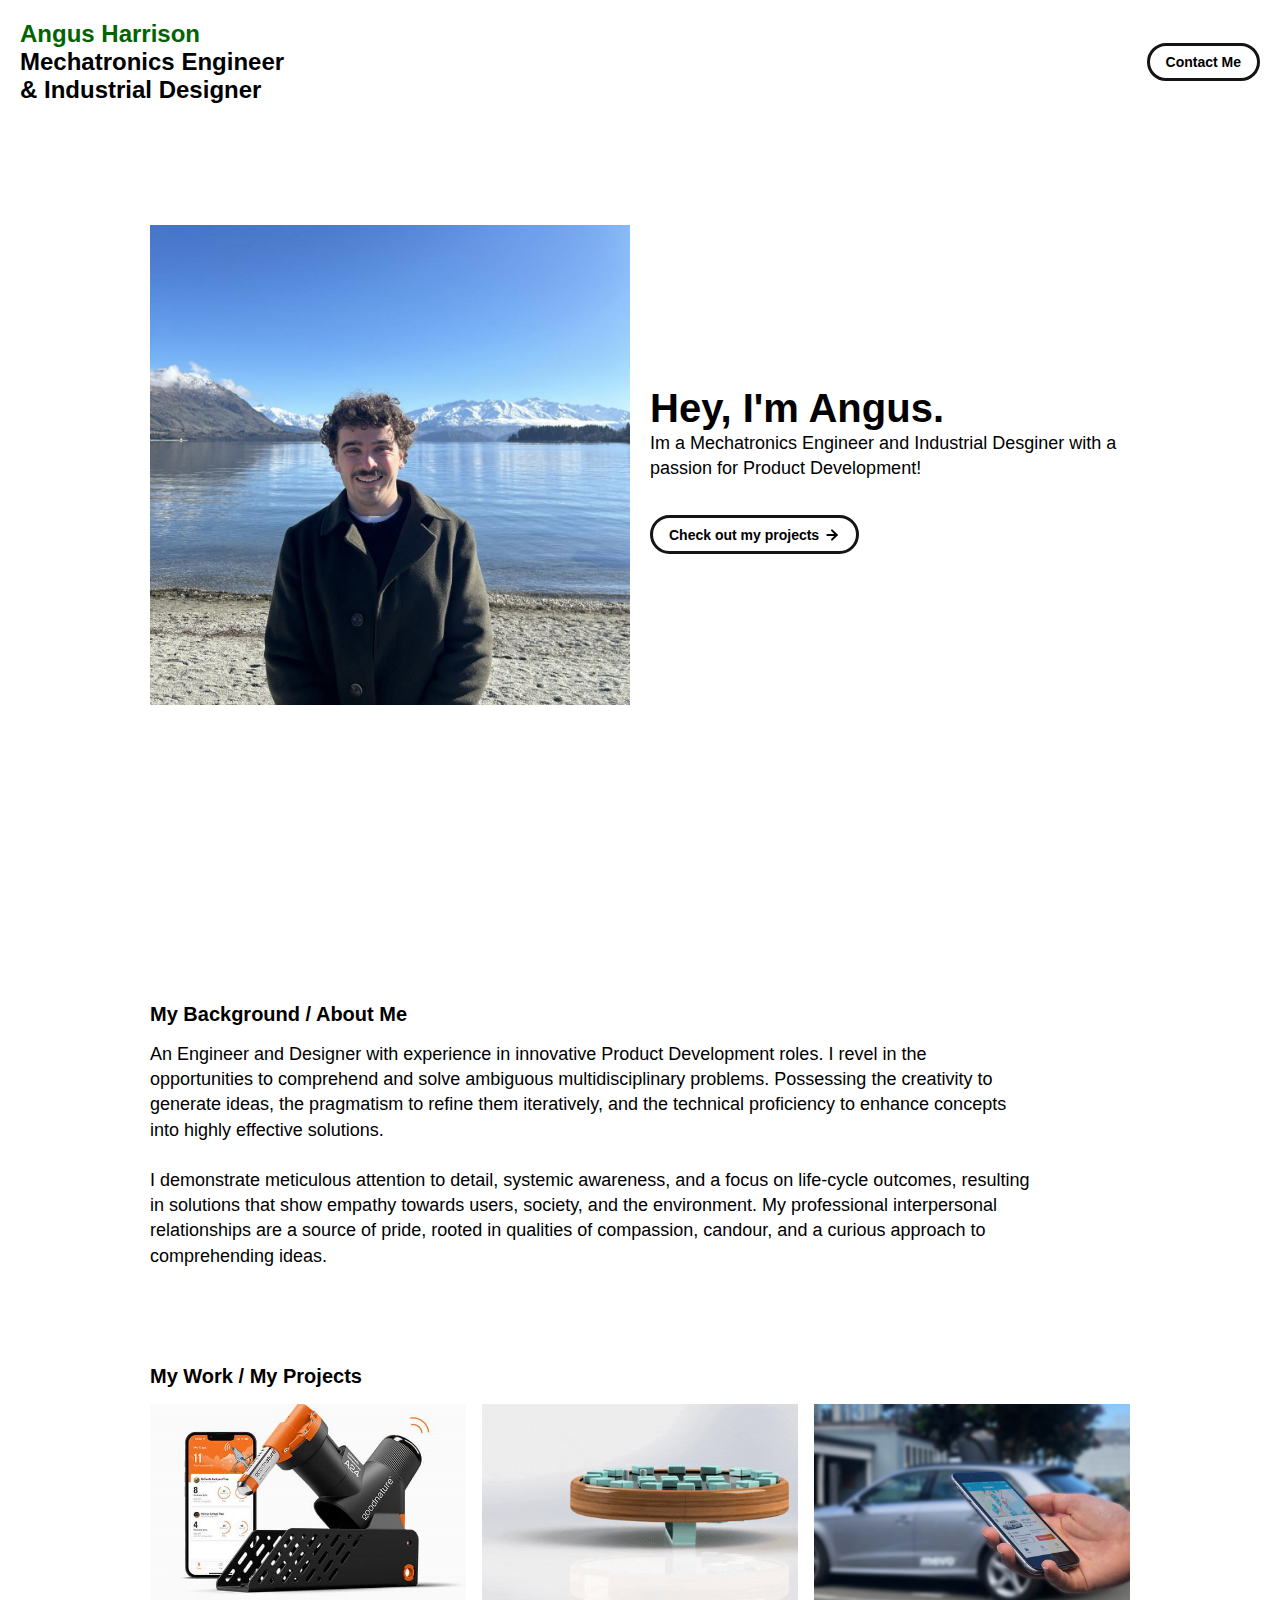
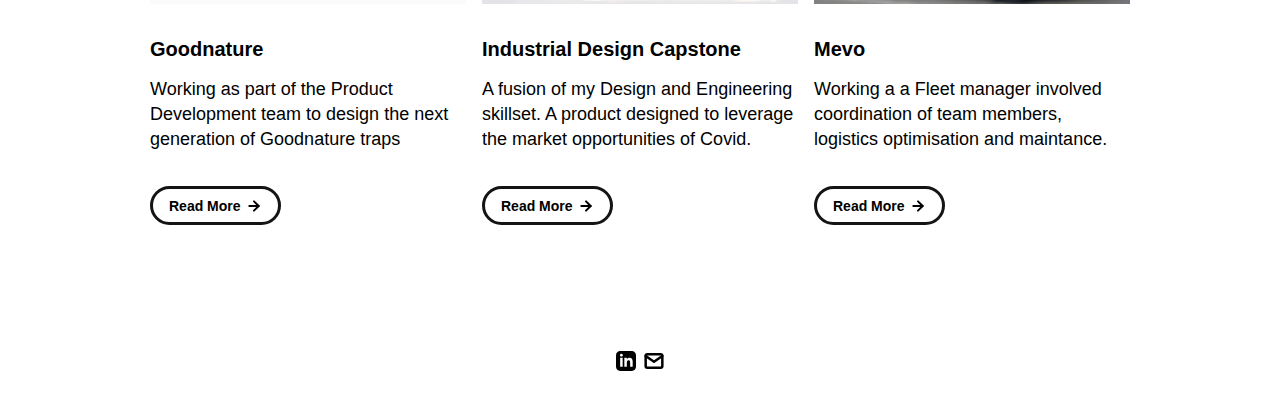
<file: index.html>
<!DOCTYPE html>
<html lang="en">
	<head>
		<meta charset="utf-8">

    <link rel="icon" href="./assets/images/favicon.jpg" />
		<title>Angus Harrisons Portfolio</title>
    <meta name="description" content="A portfolio of my work to date.">
    <meta name="viewport" content="width=device-width, initial-scale=1" />

		<link rel="stylesheet" href="./css/layout.css">
    <link rel="stylesheet" href="./css/typography.css">
    <link rel="stylesheet" href="./css/utilities.css">

		<script defer src="./js/script.js"></script>
	</head>
	<body>

    <!-- NAVBAR -->
    <div class="navbar">
      <a class="nav-title-link" href="./index.html">
        <span class="nav-title2"><div> Angus Harrison </div></span>
        <span class="nav-title">Mechatronics Engineer <div>& Industrial Designer</div></span>
        <a class="button" href="mailto:angusharrison1@gmail.com">
          <span class="button-text">Contact Me</span>
        </a>
      </a>
    </div>

    <!-- MAIN PAGE CONTENT -->
    <div id="main-content">

      <!-- PORTFOLIO HEADER -->
      <div id="portfolio-header">
        <div id="portfolio-header-image-container">

          <img src="./assets/images/dp_4.jpg" class="portfolio-header-image">
          <a class="no-underline" target="_blank" href="">
            <!-- <span class="image-caption">Grad Photo</span> -->
          </a>
        </div>

        <div id="portfolio-header-text-container">
            <div class="header-text">
              <span class="main-title">Hey, I'm Angus.</span>
              <div class="body-text">Im a Mechatronics Engineer and Industrial Desginer with a passion for Product Development! </div>
            </div>
            <a class="button" id="my-work-link">
              <span class="button-text">Check out my projects</span> 
              <image src="./assets/icons/arrow-right.svg" class="right-arrow-icon"/>
            </a>
        </div>
      </div>

      <!-- ABOUT SECTION -->
      <div></div>
      <div></div>
      <div id="about-section">
        <span class="subheader-text">My Background / About Me</span>
        <div class="about-section-content">
          <div class="body-text">An Engineer and Designer with experience in innovative Product Development roles. I revel in the opportunities to comprehend and solve ambiguous multidisciplinary problems. Possessing the creativity to generate ideas, the pragmatism to refine them iteratively, and the technical proficiency to enhance concepts into highly effective solutions.
             <br>
            <br>
            I demonstrate meticulous attention to detail, systemic awareness, and a focus on life-cycle outcomes, resulting in solutions that show empathy towards users, society, and the environment. My professional interpersonal relationships are a source of pride, rooted in qualities of compassion, candour, and a curious approach to comprehending ideas. 
          </div>
        </div>
      </div>
 
      <!-- PROJECTS / MY WORK SECTION -->
      <div id="my-work-section">
        <span class="subheader-text">My Work / My Projects</span>

        <div class="projects-container">
          <div class="project-card">
            <img src="./assets/images/A24.jpg" class="project-image">
            <div class="project-card-text-container">
              <div class="subheader-text project-title">Goodnature</div>
              <div class="body-text project-card-text">Working as part of the Product Development team to design the next generation of Goodnature traps</div>
            </div>
            <a class="button" href="./project-pages/goodnature.html">
              <span class="button-text">Read More</span>
              <image src="./assets/icons/arrow-right.svg" class="right-arrow-icon"/>
            </a>
          </div>
          <div class="project-card">
            <img src="./assets/images/delta_rotate.gif" class="project-image">
            
            <div class="project-card-text-container">
              <div class="subheader-text project-title">Industrial Design Capstone</div>
              <div class="body-text project-card-text">A fusion of my Design and Engineering skillset. A product designed to leverage the market opportunities of Covid.</div>
            </div>
            <a class="button" href="./project-pages/INDN.html">
              <span class="button-text">Read More</span>
              <image src="./assets/icons/arrow-right.svg" class="right-arrow-icon"/>
            </a>
          </div>
          <div class="project-card">
            <img src="./assets/images/mevo.jpg" class="project-image">
            <div class="project-card-text-container">
              <div class="subheader-text project-title">Mevo</div>
              <div class="body-text project-card-text">Working a a Fleet manager involved coordination of team members, logistics optimisation and maintance.</div>
            </div>
            <a class="button" href="./project-pages/mevo.html">
              <span class="button-text">Read More</span>
              <image src="./assets/icons/arrow-right.svg" class="right-arrow-icon"/>
            </a>
          </div>
        
        </div>
      </div>
  
    <!-- FOOTER -->
    <div id="footer">
      <a class="icon-link" target="_blank" href="https://www.linkedin.com/in/angus-harrison-401955207/">
        <image src="./assets/icons/linkedin.svg" class="footer-icon"/>
      </a>
      <a class="icon-link" href="mailto:angusharrison1@gmail.com">
        <image src="./assets/icons/mail.svg" class="footer-icon"/>
      </a>
    </div>
	</body>
</html>
</file>
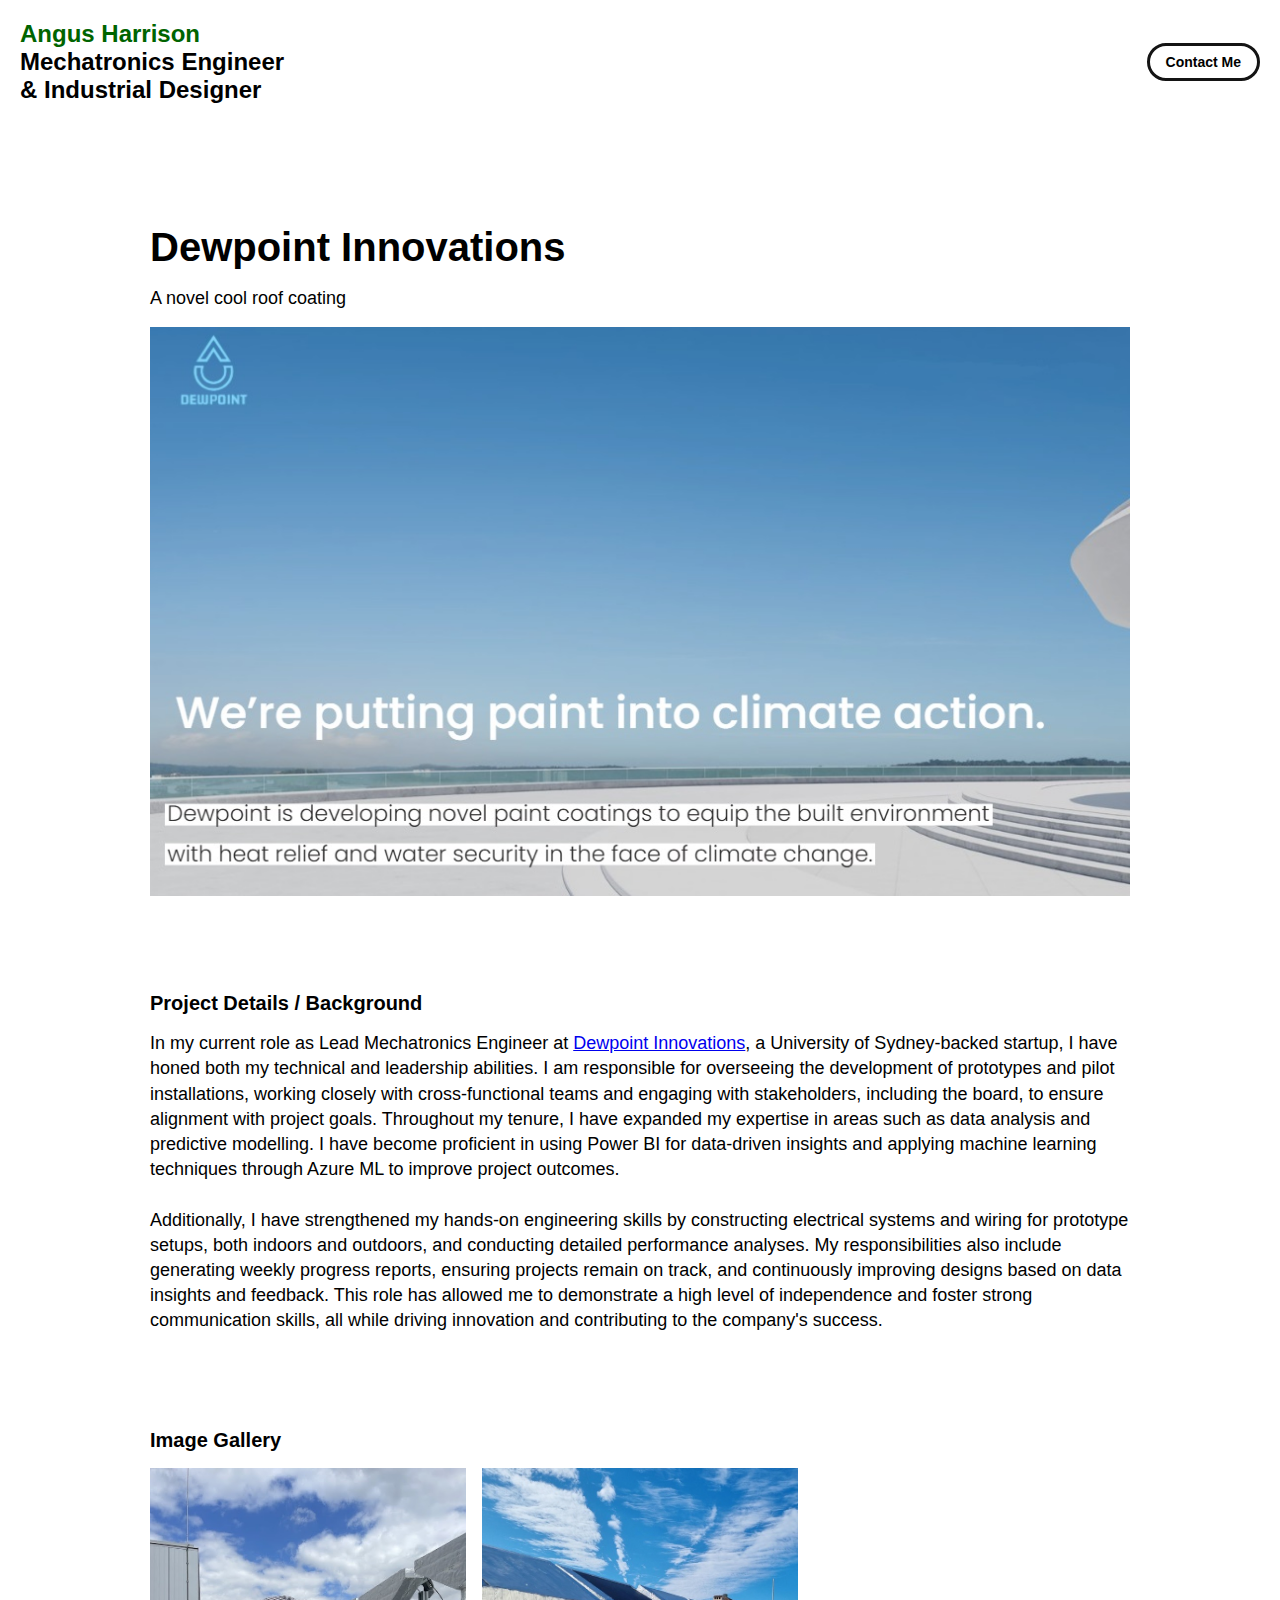
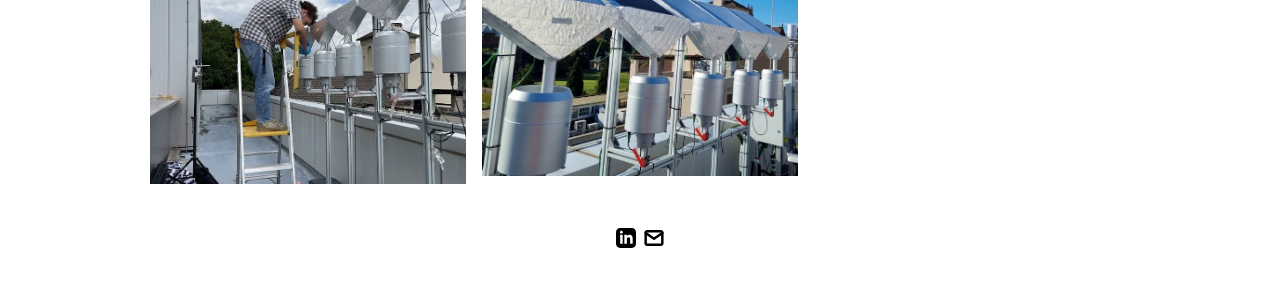
<file: project-pages/Dewpoint.html>
<!DOCTYPE html>
<html lang="en">
	<head>
		<meta charset="utf-8">

     <link rel="icon" href="../assets/images/favicon.jpg" />
     <title>Angus Harrisons Portfolio</title>
    <meta name="description" content="A portfolio of my work to date.">
    <meta name="viewport" content="width=device-width, initial-scale=1" />

		<link rel="stylesheet" href="../css/layout.css">
    <link rel="stylesheet" href="../css/typography.css">
    <link rel="stylesheet" href="../css/utilities.css">

		<script defer src="../js/script.js"></script>
	</head>
	<body>
    <!-- NAVBAR -->
    <div class="navbar">
      <a class="nav-title-link" href="../index.html">
        <span class="nav-title2"><div> Angus Harrison </div></span>
        <span class="nav-title">Mechatronics Engineer <div>& Industrial Designer</div></span>
        <a class="button" href="mailto:angusharrison1@gmail.com">
          <span class="button-text">Contact Me</span>
        </a>
      </a>
    </div>

    <!-- MAIN PAGE CONTENT -->
    <div id="main-content">

      <!-- PROJECT HEADER -->
      <div id="project-header">

        <div class="main-title">Dewpoint Innovations</div>
        <div class="body-text">A novel cool roof coating</div>
        <image class="project-header-image" src="../assets/images/dp_5.jpg">
      </div>

      <!-- PROJECT DETAILS -->
      <div id="project-details">
        <div class="subheader-text">Project Details / Background</div>
        <div class="project-details-content">
          <div class="body-text">
            In my current role as Lead Mechatronics Engineer at <a href="https://www.dewpointinnov.com/">Dewpoint Innovations</a>, a University of Sydney-backed startup, I have honed both my technical and leadership abilities. I am responsible for overseeing the development of prototypes and pilot installations, working closely with cross-functional teams and engaging with stakeholders, including the board, to ensure alignment with project goals.
Throughout my tenure, I have expanded my expertise in areas such as data analysis and predictive modelling. I have become proficient in using Power BI for data-driven insights and applying machine learning techniques through Azure ML to improve project outcomes. 
<br><br>
Additionally, I have strengthened my hands-on engineering skills by constructing electrical systems and wiring for prototype setups, both indoors and outdoors, and conducting detailed performance analyses.
My responsibilities also include generating weekly progress reports, ensuring projects remain on track, and continuously improving designs based on data insights and feedback. This role has allowed me to demonstrate a high level of independence and foster strong communication skills, all while driving innovation and contributing to the company's success. 

            </div>
        </div>
      </div>

      <!-- IMAGE GALLERY -->
      <div id="project-gallery">

        <div class="subheader-text">Image Gallery</div>
        <div class="project-gallery-content">

            <div class="gallery-image-container third-width">
              <img src="../assets/images/dp_3.jpg" class="gallery-image">
              <span class="image-caption"></span>
            </div>
            <div class="gallery-image-container third-width">
              <img src="../assets/images/dp_rig.png" class="gallery-image">
              <span class="image-caption"></span>
            </div>
            </div>
        </div>
      </div>
    </div>

    <!-- FOOTER -->
    <div id="footer">
      <a class="icon-link" target="_blank" href="https://www.linkedin.com/in/angus-harrison-401955207/">
        <image src="../assets/icons/linkedin.svg" class="footer-icon"/>
      </a>
      <a class="icon-link" href="mailto:angusharrison1@gmail.com">
        <image src="../assets/icons/mail.svg" class="footer-icon"/>
      </a>
    </div>

	</body>
</html>
</file>
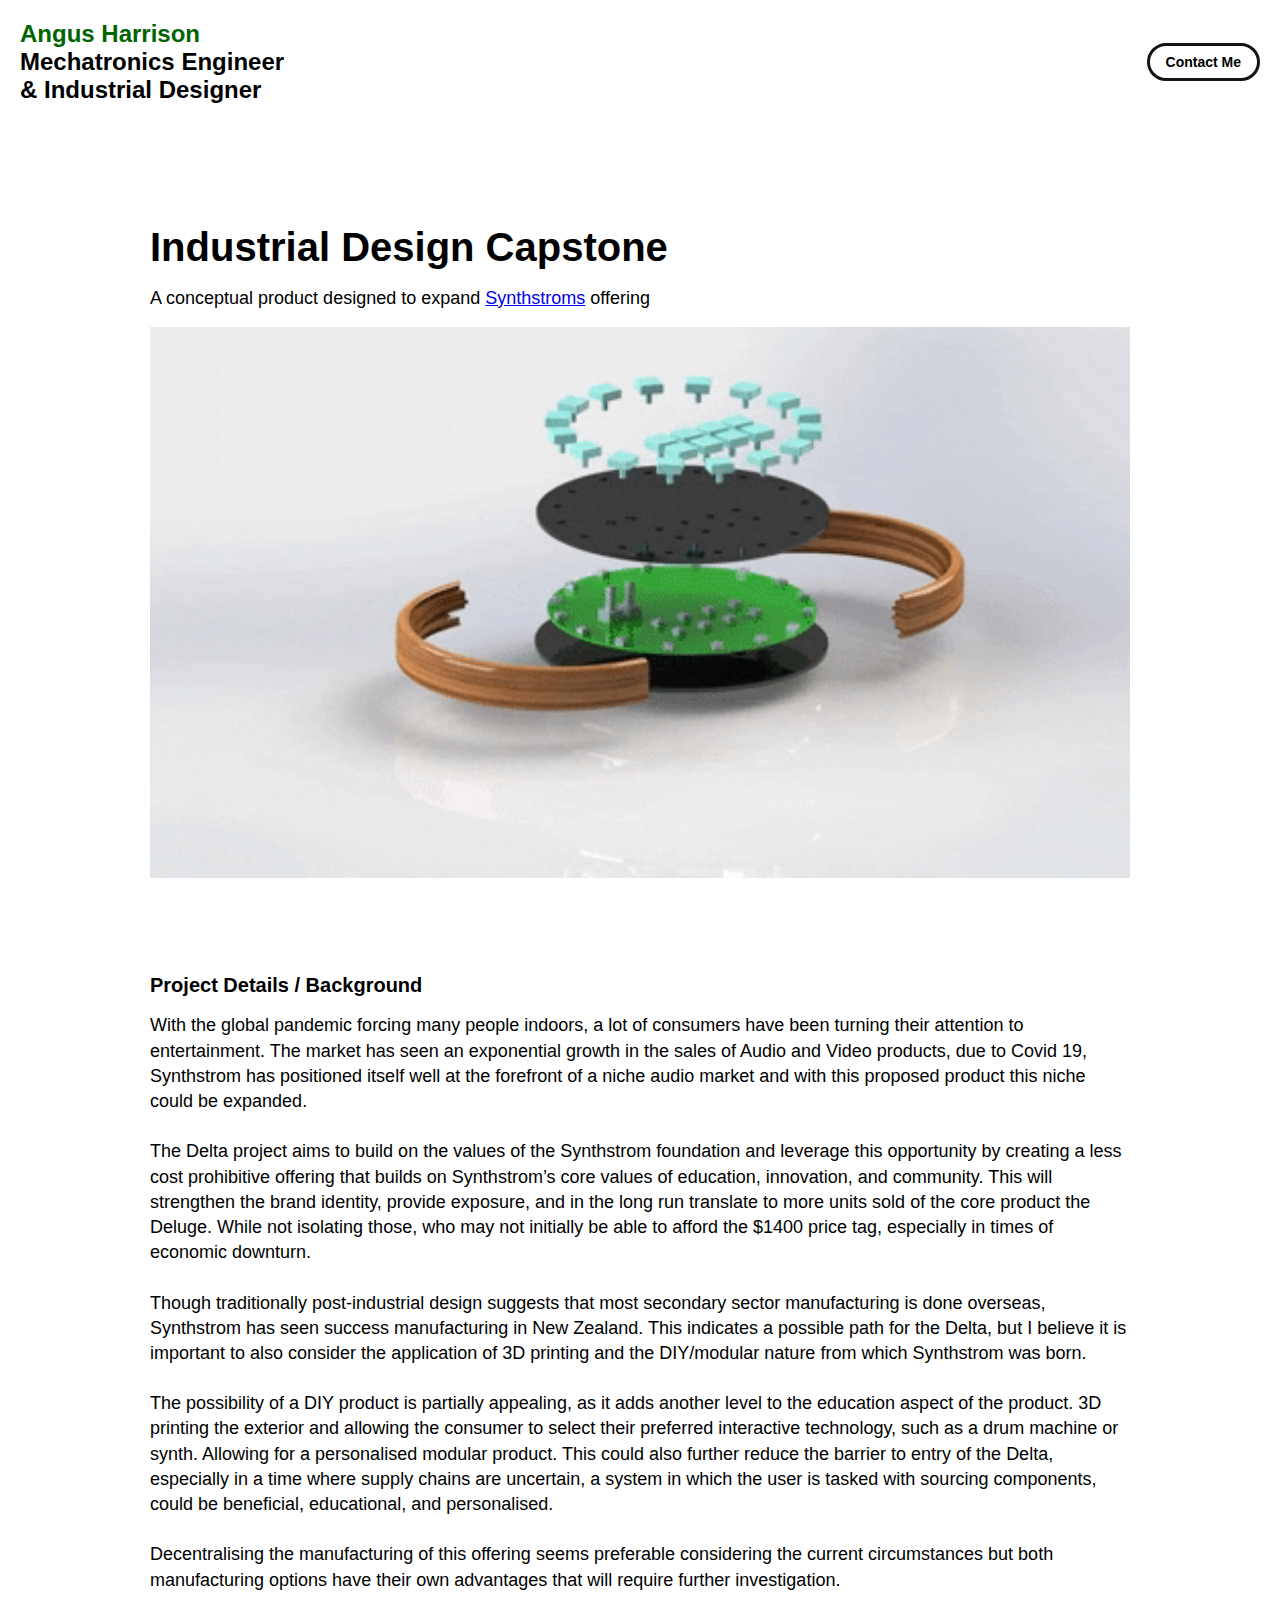
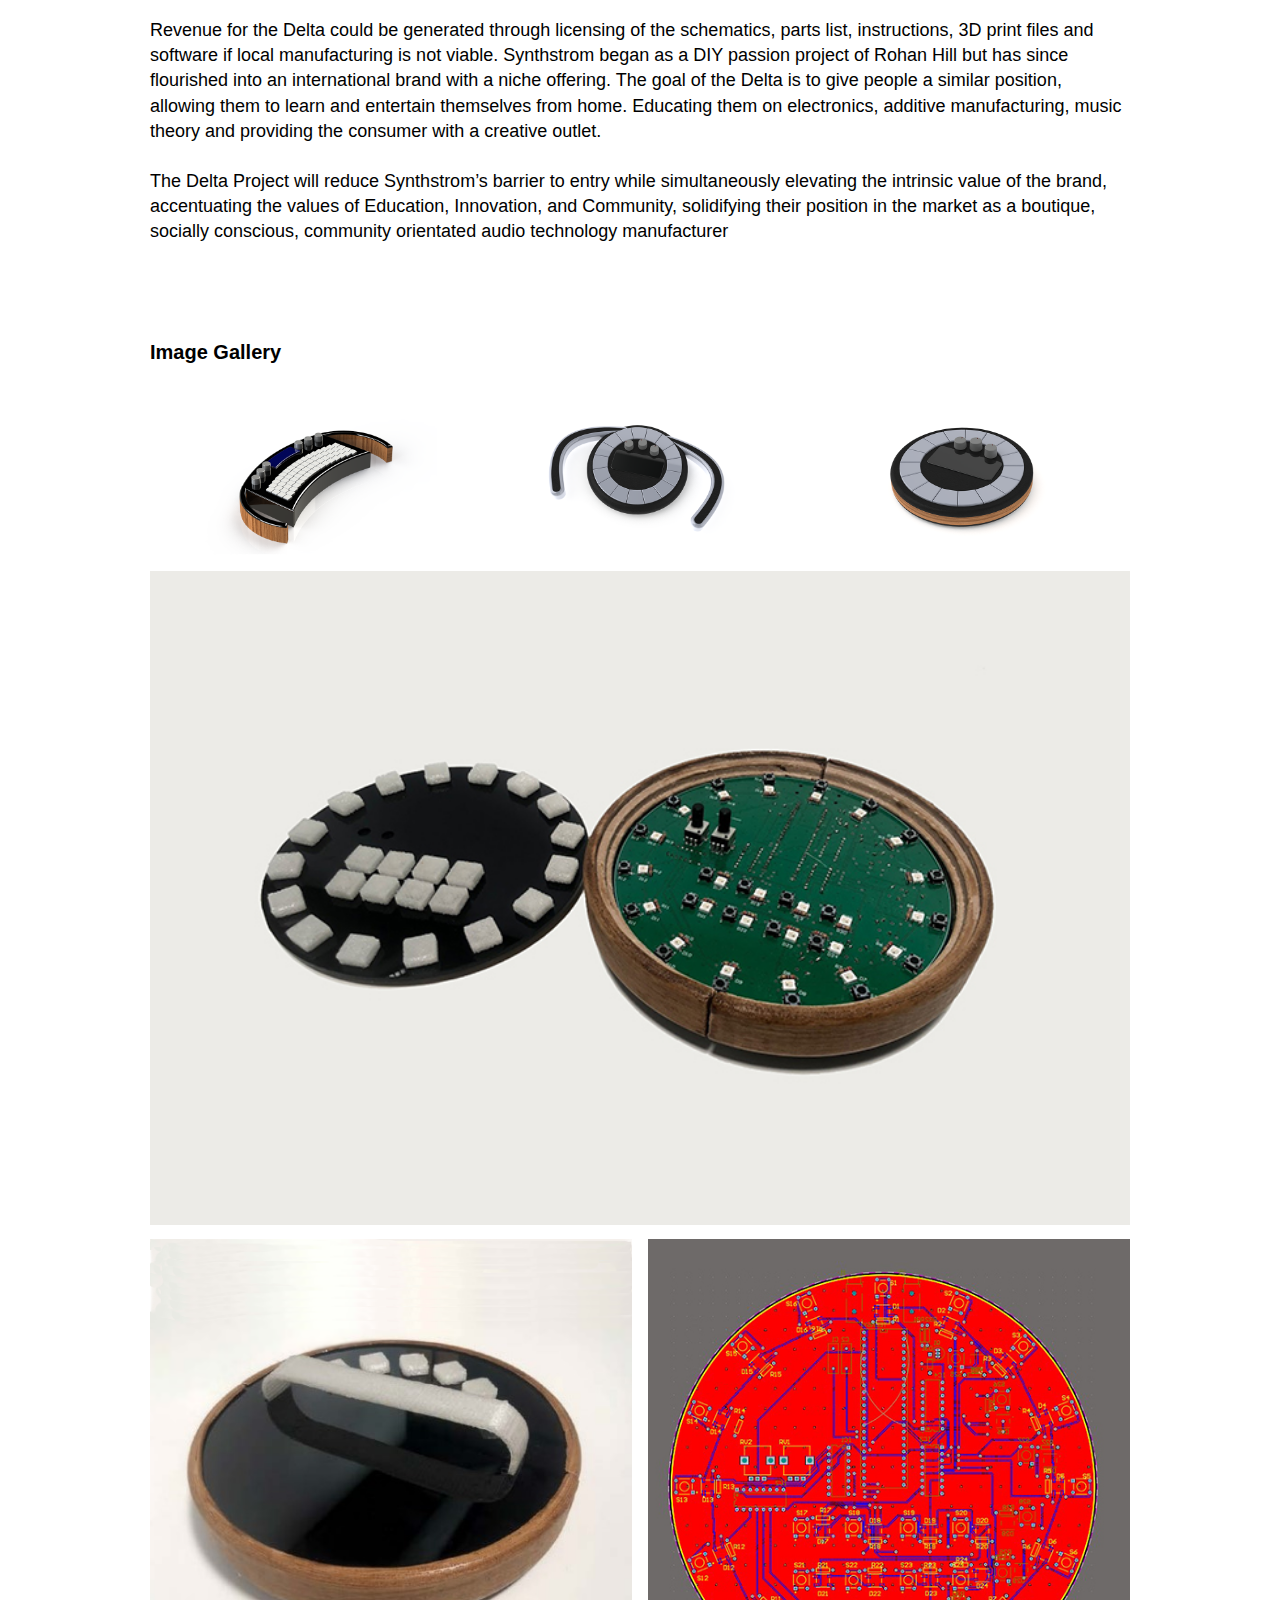
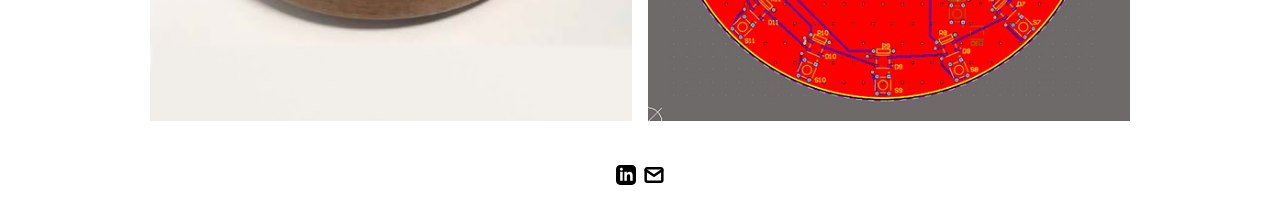
<file: project-pages/INDN.html>
<!DOCTYPE html>
<html lang="en">
	<head>
		<meta charset="utf-8">

     <link rel="icon" href="../assets/images/favicon.jpg" />
     <title>Angus Harrisons Portfolio</title>
    <meta name="description" content="A portfolio of my work to date.">
    <meta name="viewport" content="width=device-width, initial-scale=1" />

		<link rel="stylesheet" href="../css/layout.css">
    <link rel="stylesheet" href="../css/typography.css">
    <link rel="stylesheet" href="../css/utilities.css">

		<script defer src="../js/script.js"></script>
	</head>
	<body>
    <!-- NAVBAR -->
    <div class="navbar">
      <a class="nav-title-link" href="../index.html">
        <span class="nav-title2"><div> Angus Harrison </div></span>
        <span class="nav-title">Mechatronics Engineer <div>& Industrial Designer</div></span>
        <a class="button" href="mailto:angusharrison1@gmail.com">
          <span class="button-text">Contact Me</span>
        </a>
      </a>
    </div>

    <!-- MAIN PAGE CONTENT -->
    <div id="main-content">

      <!-- PROJECT HEADER -->
      <div id="project-header">

        <div class="main-title">Industrial Design Capstone</div>
        <div class="body-text">A conceptual product designed to expand <a href="https://synthstrom.com/product/deluge/">Synthstroms</a> offering</div>
        <image class="project-header-image" src="../assets/images/delta.gif">
      </div>

      <!-- PROJECT DETAILS -->
      <div id="project-details">
        <div class="subheader-text">Project Details / Background</div>
        <div class="project-details-content">
          <div class="body-text">With the global pandemic forcing many people indoors, a lot of consumers have been turning their attention to entertainment. The market has seen an exponential growth in the sales of Audio and Video products, due to Covid 19,  Synthstrom has positioned itself well at the forefront of a niche audio market and with this proposed product this niche could be expanded. <br><br>
            The Delta project aims to build on the values of the Synthstrom foundation and leverage this opportunity by creating a less cost prohibitive offering that builds on Synthstrom’s core values of education, innovation, and community. This will strengthen the brand identity, provide exposure, and in the long run translate to more units sold of the core product the Deluge. While not isolating those, who may not initially be able to afford the $1400 price tag, especially in times of economic downturn. <br><br>
            Though traditionally post-industrial design suggests that most secondary sector manufacturing is done overseas, Synthstrom has seen success manufacturing in New Zealand. This indicates a possible path for the Delta, but I believe it is important to also consider the application of 3D printing and the DIY/modular nature from which Synthstrom was born. <br><br>
            The possibility of a DIY product is partially appealing, as it adds another level to the education aspect of the product. 3D printing the exterior and allowing the consumer to select their preferred interactive technology, such as a drum machine or synth. Allowing for a personalised modular product. This could also further reduce the barrier to entry of the Delta, especially in a time where supply chains are uncertain, a system in which the user is tasked with sourcing components, could be beneficial, educational, and personalised. <br><br>
            Decentralising the manufacturing of this offering seems preferable considering the current circumstances but both manufacturing options have their own advantages that will require further investigation. <br><br>
            Revenue for the Delta could be generated through licensing of the schematics, parts list, instructions, 3D print files and software if local manufacturing is not viable.
             Synthstrom began as a DIY passion project of Rohan Hill but has since flourished into an international brand with a niche offering. The goal of the Delta is to give people a similar position, allowing them to learn and entertain themselves from home. Educating them on electronics, additive manufacturing, music theory and providing the consumer with a creative outlet. <br><br>
             The Delta Project will reduce Synthstrom’s barrier to entry while simultaneously elevating the intrinsic value of the brand, accentuating the values of Education, Innovation, and Community, solidifying their position in the market as a boutique, socially conscious, community orientated audio technology manufacturer
            </div>
        </div>
      </div>

      <!-- IMAGE GALLERY -->
      <div id="project-gallery">

        <div class="subheader-text">Image Gallery</div>
        <div class="project-gallery-content">

            <div class="gallery-image-container third-width">
              <img src="../assets/images/concept1.png" class="gallery-image">
              <span class="image-caption"></span>
            </div>
            <div class="gallery-image-container third-width">
              <img src="../assets/images/concept2.png" class="gallery-image">
              <span class="image-caption"></span>
            </div>
            <div class="gallery-image-container third-width">
              <img src="../assets/images/concept3.png" class="gallery-image">
              <span class="image-caption"></span>
            </div>
          
            <div class="gallery-image-container">
              <img src="../assets/images/open.jpg" class="gallery-image">
              <span class="image-caption"></span>
            </div>
            <div class="gallery-image-container half-width">
              <img src="../assets/images/back.png" class="gallery-image">
              <span class="image-caption"></span>
            </div>
            
            <div class="gallery-image-container half-width">
              <img src="../assets/images/pcb.jpg" class="gallery-image">
              <span class="image-caption"></span>
            </div>
        </div>
      </div>
    </div>

    <!-- FOOTER -->
    <div id="footer">
      <a class="icon-link" target="_blank" href="https://www.linkedin.com/in/angus-harrison-401955207/">
        <image src="../assets/icons/linkedin.svg" class="footer-icon"/>
      </a>
      <a class="icon-link" href="mailto:angusharrison1@gmail.com">
        <image src="../assets/icons/mail.svg" class="footer-icon"/>
      </a>
    </div>

	</body>
</html>
</file>
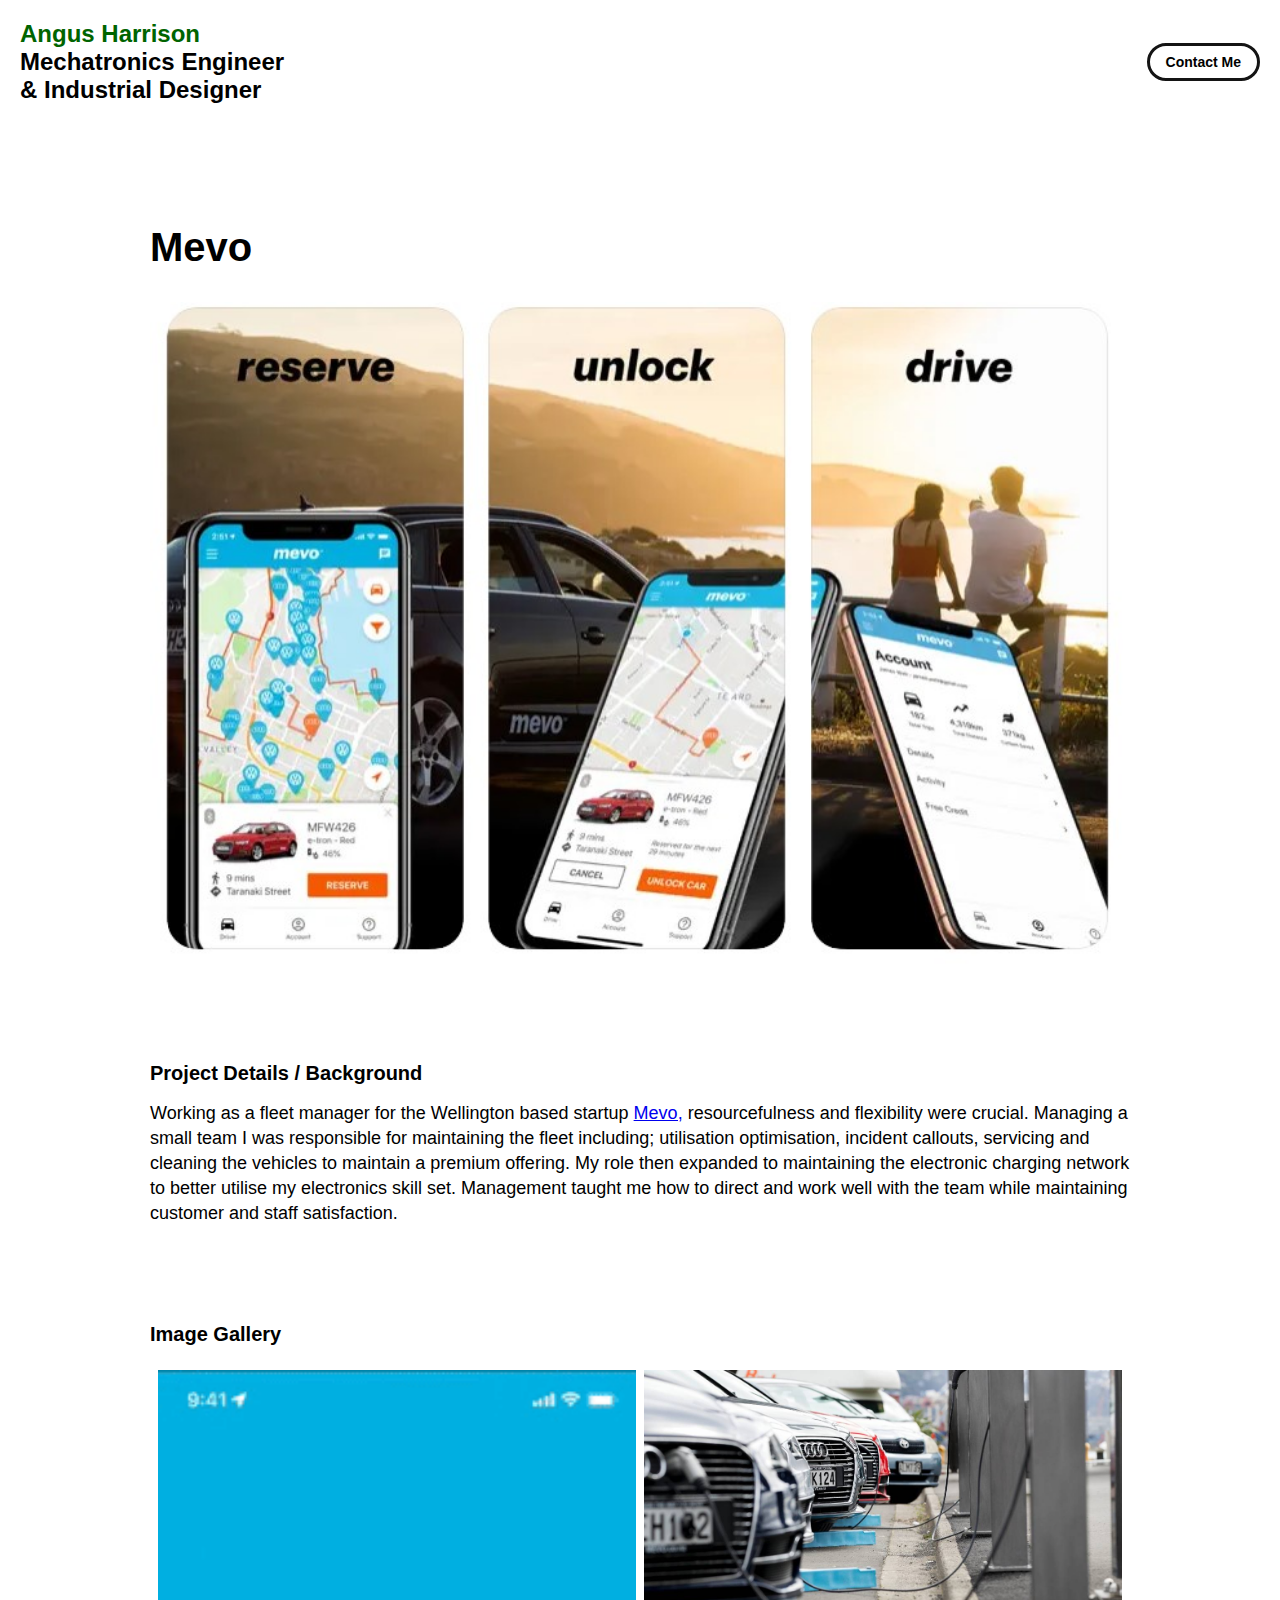
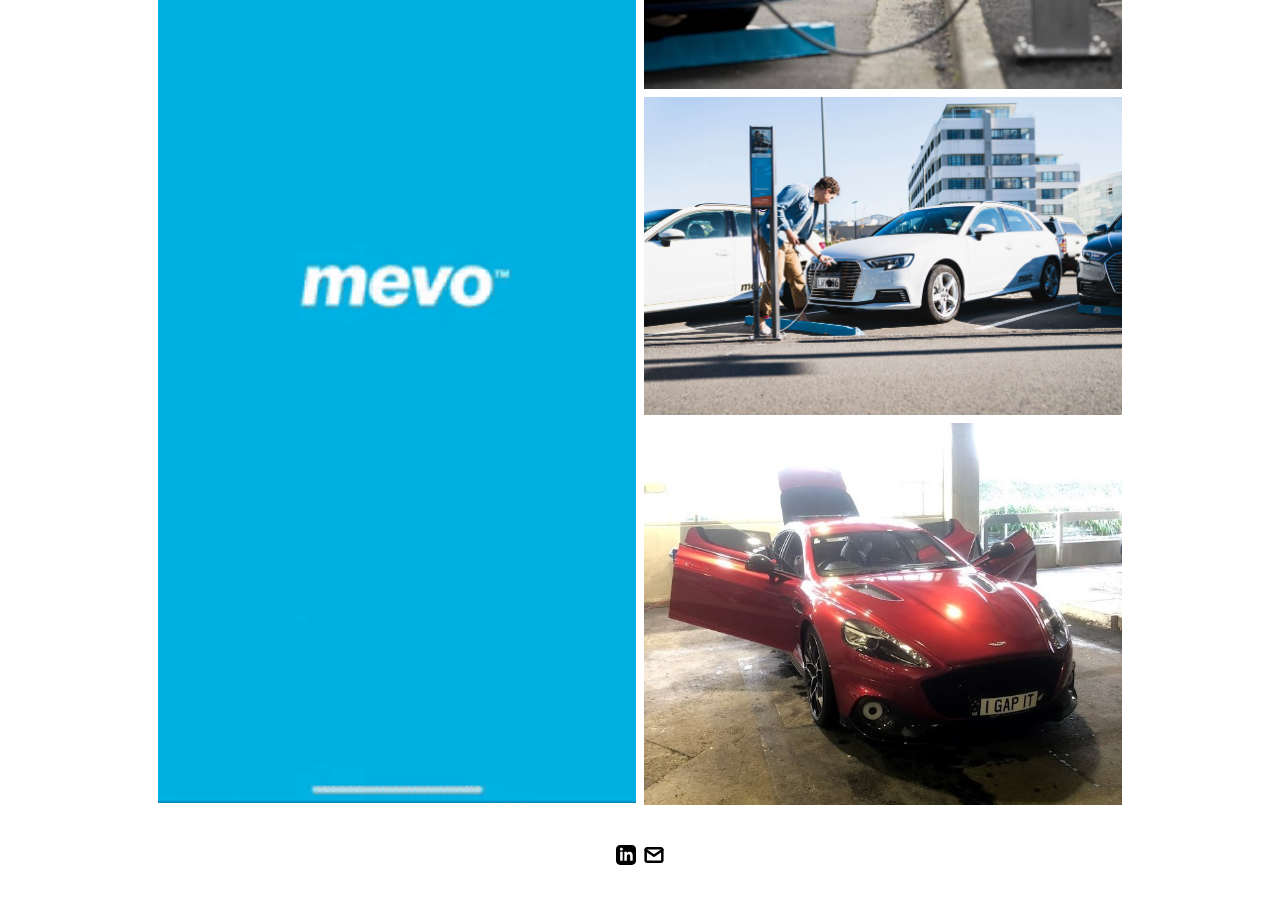
<file: project-pages/mevo.html>
<!DOCTYPE html>
<html lang="en">
	<head>
		<meta charset="utf-8">

     <link rel="icon" href="../assets/images/favicon.jpg" />
     <title>Angus Harrisons Portfolio</title>
    <meta name="description" content="A portfolio of my work to date.">
    <meta name="viewport" content="width=device-width, initial-scale=1" />

		<link rel="stylesheet" href="../css/layout.css">
    <link rel="stylesheet" href="../css/typography.css">
    <link rel="stylesheet" href="../css/utilities.css">

		<script defer src="../js/script.js"></script>
	</head>
	<body>
    <!-- NAVBAR -->
    <div class="navbar">
      <a class="nav-title-link" href="../index.html">
        <span class="nav-title2"><div> Angus Harrison </div></span>
        <span class="nav-title">Mechatronics Engineer <div>& Industrial Designer</div></span>
        <a class="button" href="mailto:angusharrison1@gmail.com">
          <span class="button-text">Contact Me</span>
        </a>
      </a>
    </div>

    <!-- MAIN PAGE CONTENT -->
    <div id="main-content">

      <!-- PROJECT HEADER -->
      <div id="project-header">
  
        <div class="main-title">Mevo</div>
        <div class="body-text"></div>
        <image class="project-header-image" src="../assets/images/mevoapp.jpg">
      </div>

      <div id="project-details">
        <div class="subheader-text">Project Details / Background</div>
        <div class="project-details-content">
          <div class="body-text">Working as a fleet manager for the Wellington based startup <a href="https://mevo.co.nz/">Mevo,</a> resourcefulness and flexibility were crucial. Managing a small team I was responsible for maintaining the fleet including; utilisation optimisation, incident callouts, servicing and cleaning the vehicles to maintain a premium offering. My role then expanded to maintaining the electronic charging network to better utilise my electronics skill set. Management taught me how to direct and work well with the team while maintaining customer and staff satisfaction. </div>
      </div>
      </div>
      <!-- IMAGE GALLERY -->
      <div id="project-gallery">
        <div class="subheader-text">Image Gallery</div>
        <div class="row">
          <div class="column">
            <img src="../assets/images/mevo.gif">
          </div>
  
          <div class="column">
            <img src="../assets/images/carcharging.jpg">
            <img src="../assets/images/carcharging2.jpg">
            <img src="../assets/images/mevocar.jpg">
          </div>
        </div>
            
        </div>
      </div>
      </div>

    <!-- FOOTER -->
    <div id="footer">
      <a class="icon-link" target="_blank" href="https://www.linkedin.com/in/angus-harrison-401955207/">
        <image src="../assets/icons/linkedin.svg" class="footer-icon"/>
      </a>
      <a class="icon-link" href="mailto:angusharrison1@gmail.com">
        <image src="../assets/icons/mail.svg" class="footer-icon"/>
      </a>
    </div>

	</body>
</html>
</file>
<file: css/layout.css>
* {
  box-sizing: border-box;
}

html {
  text-size-adjust: none;
  -webkit-text-size-adjust: none;
  -moz-text-size-adjust: none;
  -ms-text-size-adjust: none;
}

body {
  margin: 0;
  -webkit-font-smoothing: antialiased;
  -moz-osx-font-smoothing: grayscale;
}




/* Main Page Layout */

#main-content {
  margin: 225px 425px;
   display: flex;
  flex-direction: column;
  gap: 96px;
}




/* Portfolio Header */

#portfolio-header {
  display: flex;
  gap: 20px;
  align-items: center;
}

#portfolio-header-image-container {
  display: flex;
  flex-direction: column;
  gap: 10px;
  flex-basis: 50%;
}

.portfolio-header-image {
  width: 100%;
  height: auto;

}

#portfolio-header-text-container {
  display: flex;
  flex-direction: column;
  gap: 34px;
  flex-basis: 50%;
}




/* About Section */

#about-section {
  width: 95%;
  display: flex;
  flex-direction: column;
  gap: 16px;
}

.about-section-content {
  width: 95%;
  display: flex;
  flex-direction: column;
  gap: 34px;
}




/* Project Section */

#my-work-section {
  display: flex;
  flex-direction: column;
  gap: 16px;
}

.projects-container {
  display: flex;
  gap: 34px 16px;
  flex-wrap: wrap;
}

    /* Project Cards */

    .project-card {
      max-width: calc((100% - 32px) / 3);
      display: flex;
      flex-direction: column;
      gap: 34px;
    }

    .project-card-text-container {
      flex-direction: column;
      display: flex;
      gap: 16px
    }

    .project-image {
      width: 100%;
      height: 200px;
      object-fit: cover;
      object-position: center;
    }




/* Project Pages */

#project-header {
  display: flex;
  flex-direction: column;
  gap: 16px;
}

.project-header-image {
  width: 100%;
  height: auto;
}

#project-details {
  display: flex;
  flex-direction: column;
  gap: 16px;
}

.project-details-content {
  display: flex;
  flex-direction: column;
  gap: 34px;
}

    /* Project Gallery */

    #project-gallery {
      display: flex;
      flex-direction: column;
      gap: 16px;
    }

    .project-gallery-content {
      display: flex;
      flex-wrap: wrap;
      gap: 10px 16px;
    }

    .gallery-image-container {
      width: 100%;
      display: flex;
      flex-direction: column;
      gap: 4px;
    }
    


    .gallery-image-container.half-width {
      width: calc((100% - 16px) / 2);
    }

    .gallery-image-container.third-width {
      width: calc((100% - 32px) / 3);
    }

    .gallery-image {
      width: 100%;
      height: auto;
    }





    .row {
      display: flex;
      flex-wrap: wrap;
      padding: 0 4px;
    }
    
    /* Create 2 equal columns that sits next to each other */
    .column {
      flex: 50%;
      max-width: 50%;
      padding: 0 4px;
    }
    
    .column img {
      margin-top: 8px;
      vertical-align: middle;
      width: 100%;
    }
    
    /* Responsive layout - makes a two column-layout instead of four columns */
    @media screen and (max-width: 800px) {
      .column {
        flex: 50%;
        max-width: 50%;
      }
    }
    
    /* Responsive layout - makes the two columns stack on top of each other instead of next to each other */
    @media screen and (max-width: 600px) {
      .column {
        flex: 100%;
        max-width: 100%;
      }
    }








/* Extra Extra Extra large devices (large laptops and desktops, 20000px and below) */
@media only screen and (max-width: 2200px) {
  #main-content {
    margin: 225px 425px 10px;
  }
}


/* Extra Extra large devices (large laptops and desktops, 1600px and below) */
@media only screen and (max-width: 1700px) {
  #main-content {
    margin: 225px 375px 10px;
  }
}

/* Extra large devices (large laptops and desktops, 1200px and below) */
@media only screen and (max-width: 1400px) {
  #main-content {
    margin: 225px 150px 10px;
  }
}

/* Large devices (laptops/desktops, 1000px and below) */  
@media only screen and (max-width: 1200px) {
  #main-content {
    /* margin: 225px 75px; */
    margin: 225px 75px 10px;
  }
}

/* Small devices (portrait tablets and large phones, 800px and below) */
@media only screen and (max-width: 800px) {
  #main-content {
    margin: 150px 50px 10px;
  }

  #portfolio-header {
    flex-direction: column;
  }

  .project-card {
    max-width: calc((100% - 16px) / 2);
  }
}

/* Small devices (portrait tablets and large phones, 600px and below) */
@media only screen and (max-width: 600px) {
  #main-content {
    margin: 125px 20px 10px;
  }

  .project-card {
    max-width: 100%;
  }
}
</file>
<file: css/typography.css>
body {
  font-family: "Helvetica Neue", Helvetica, Arial, sans-serif;
}

.nav-title {
  font-weight: 700;
  font-size: 24px;



}

.nav-title2 {
  font-weight: 700;
  font-size: 24px;
  color: darkgreen;




}

.button-text {
  font-size: 14px;
  font-weight: 700;
}

.image-caption {
  font-size: 18px;
  font-weight: 500;
}

.main-title {
  font-size: 40px;
  font-weight: 700;
}

.subheader-text {
  font-size: 20px;
  font-weight: 700;
}

.body-text {
  font-size: 18px;
  font-weight: 500;
  line-height: 1.4;
}

.project-card-text {
  overflow: hidden;
  text-overflow: ellipsis;
  display: -webkit-box;
  -webkit-line-clamp: 4;
  -webkit-box-orient: vertical;
}

.project-title {
  overflow: hidden;
  text-overflow: ellipsis;
  display: -webkit-box;
  -webkit-line-clamp: 1;
  -webkit-box-orient: vertical;
}
</file>
<file: css/utilities.css>
/* Icons */

.right-arrow-icon {
  width: 16px;
  height: 16px;
  margin-top: 1px;
}

.footer-icon {
  width: 20px;
  height: 20px;
}

a.icon-link {
  transition: transform 200ms ease-in-out;
}

a.icon-link:hover {
  cursor: pointer;
  stroke-width: 5;
  margin: 0;
  transform: rotate(15deg);
}


/* Navbar Styling */

.navbar {
  width: 100%;
  padding: 30px 50px;
  display: flex;
  justify-content: space-between;
  align-items: center;
  position: fixed;
  top: 0;
  left: 0;
}

.nav-title-link {
  color: black;
  text-decoration: none;
  
}

.nav-title-link:hover {
  text-decoration: underline;
}

/* Small devices (portrait tablets and large phones, 800px and below) */
@media only screen and (max-width: 1400px) {
  .navbar {
    padding: 20px 20px;
    background-color: white
  }
}


/* Button Styling */

a.button {
  padding: 8px 16px;
  border: 3px solid #141414;
  border-radius: 50px;
  color: black;
  text-decoration: none;
  width: fit-content;
  display: flex;
  gap: 5px;
  align-items: center;
}

a.button:hover {
  text-decoration: underline;
  text-decoration-thickness: 2px;
  cursor: pointer;
}


/* Footer Styling */

#footer {


  width: 100%;
  display: flex;
  padding: 30px 50px;
  justify-content: center;
  align-items: center;
  gap: 8px;
}

/* Link Styling */
a.no-underline {
  text-decoration: none;
  color: black
}

a.no-underline:hover {
  text-decoration: underline;
  cursor: pointer;
}

/* Small devices (portrait tablets and large phones, 800px and below) */
@media only screen and (max-width: 800px) {
  #footer {
    padding: 20px 20px;
  }
}
</file>
